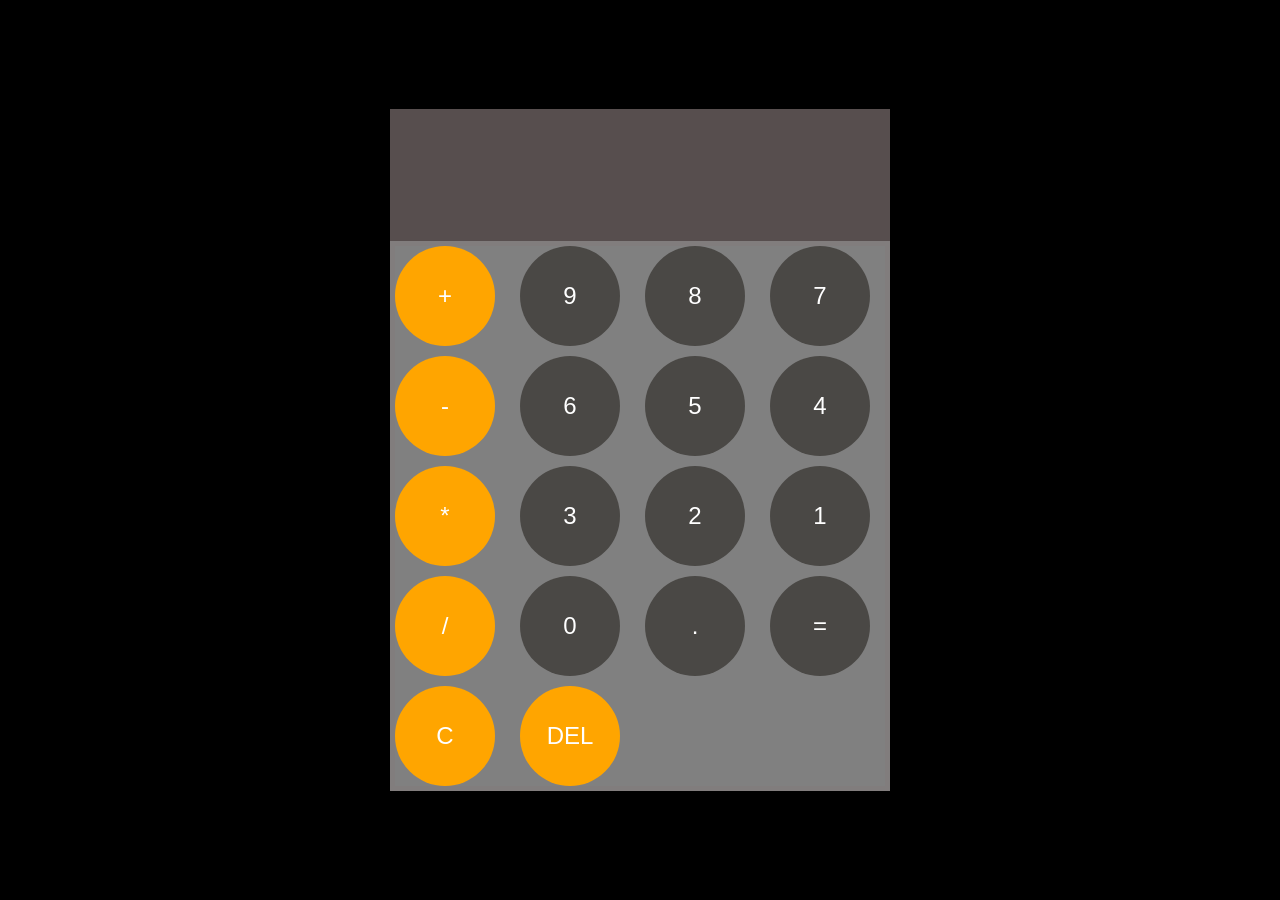
<file: index.html>
<!DOCTYPE html>
<html lang="en">
<head>
    <meta charset="UTF-8">
    <meta name="viewport" content="width=device-width, initial-scale=1.0">
    <title>Document</title>
    <link rel="stylesheet" href="calculator.css">
</head>
<body>
<div id="container">
<input id="display" readonly>
<div id="keys">

    <button onclick="appendToDisplay('+')" class="operation">+</button>
    <button onclick="appendToDisplay('9')">9</button>
    <button onclick="appendToDisplay('8')">8</button>
    <button onclick="appendToDisplay('7')">7</button>
    <button onclick="appendToDisplay('-')" class="operation">-</button>
    <button onclick="appendToDisplay('6')">6</button>
    <button onclick="appendToDisplay('5')">5</button>
    <button onclick="appendToDisplay('4')">4</button>
    <button onclick="appendToDisplay('*')" class="operation">*</button>
    <button onclick="appendToDisplay('3')">3</button>
    <button onclick="appendToDisplay('2')">2</button>
    <button onclick="appendToDisplay('1')">1</button>
    <button onclick="appendToDisplay('/')" class="operation">/</button>
    <button onclick="appendToDisplay('0')">0</button>
    <button onclick="appendToDisplay('.')">.</button>
    <button onclick="calculate()">=</button>
    <button onclick="clearDisplay()" class="operation">C</button>
    <button onclick="clearLast()" class="operation">DEL</button>
</div>
</div>

  <script src="calculator.js"></script>  
</body>
</html>
</file>
<file: calculator.css>
body{
    height: 100vh;
    display: flex;
    align-items: center;
justify-content: center;
background-color: black;
margin: 0px;
}

#display{
width: 100%;
padding: 20px;
color: white;
text-align: left;
border: none;
background-color: rgb(87, 78, 78);
font-size: 5rem;
}
#container{
    background-color: rgb(129, 125, 125);
    overflow: hidden;
    max-width: 500px;
}

#keys{
background-color: grey;
display: grid;
grid-template-columns: repeat(4 ,1fr);
gap: 10px;
margin: 5px;


}
button{
    width: 100px;
    height: 100px;
    padding: 15px;
    color: white;
    background-color: hsl(45, 3%, 28%);
    border-radius: 50px;
    border: none;
    cursor: pointer;
    font-size: 1.5rem;
    text-align: center;

}

button:hover{
background-color: hsl(36, 3%, 45%)

}

.operation{
    background-color: orange;
}
</file>
